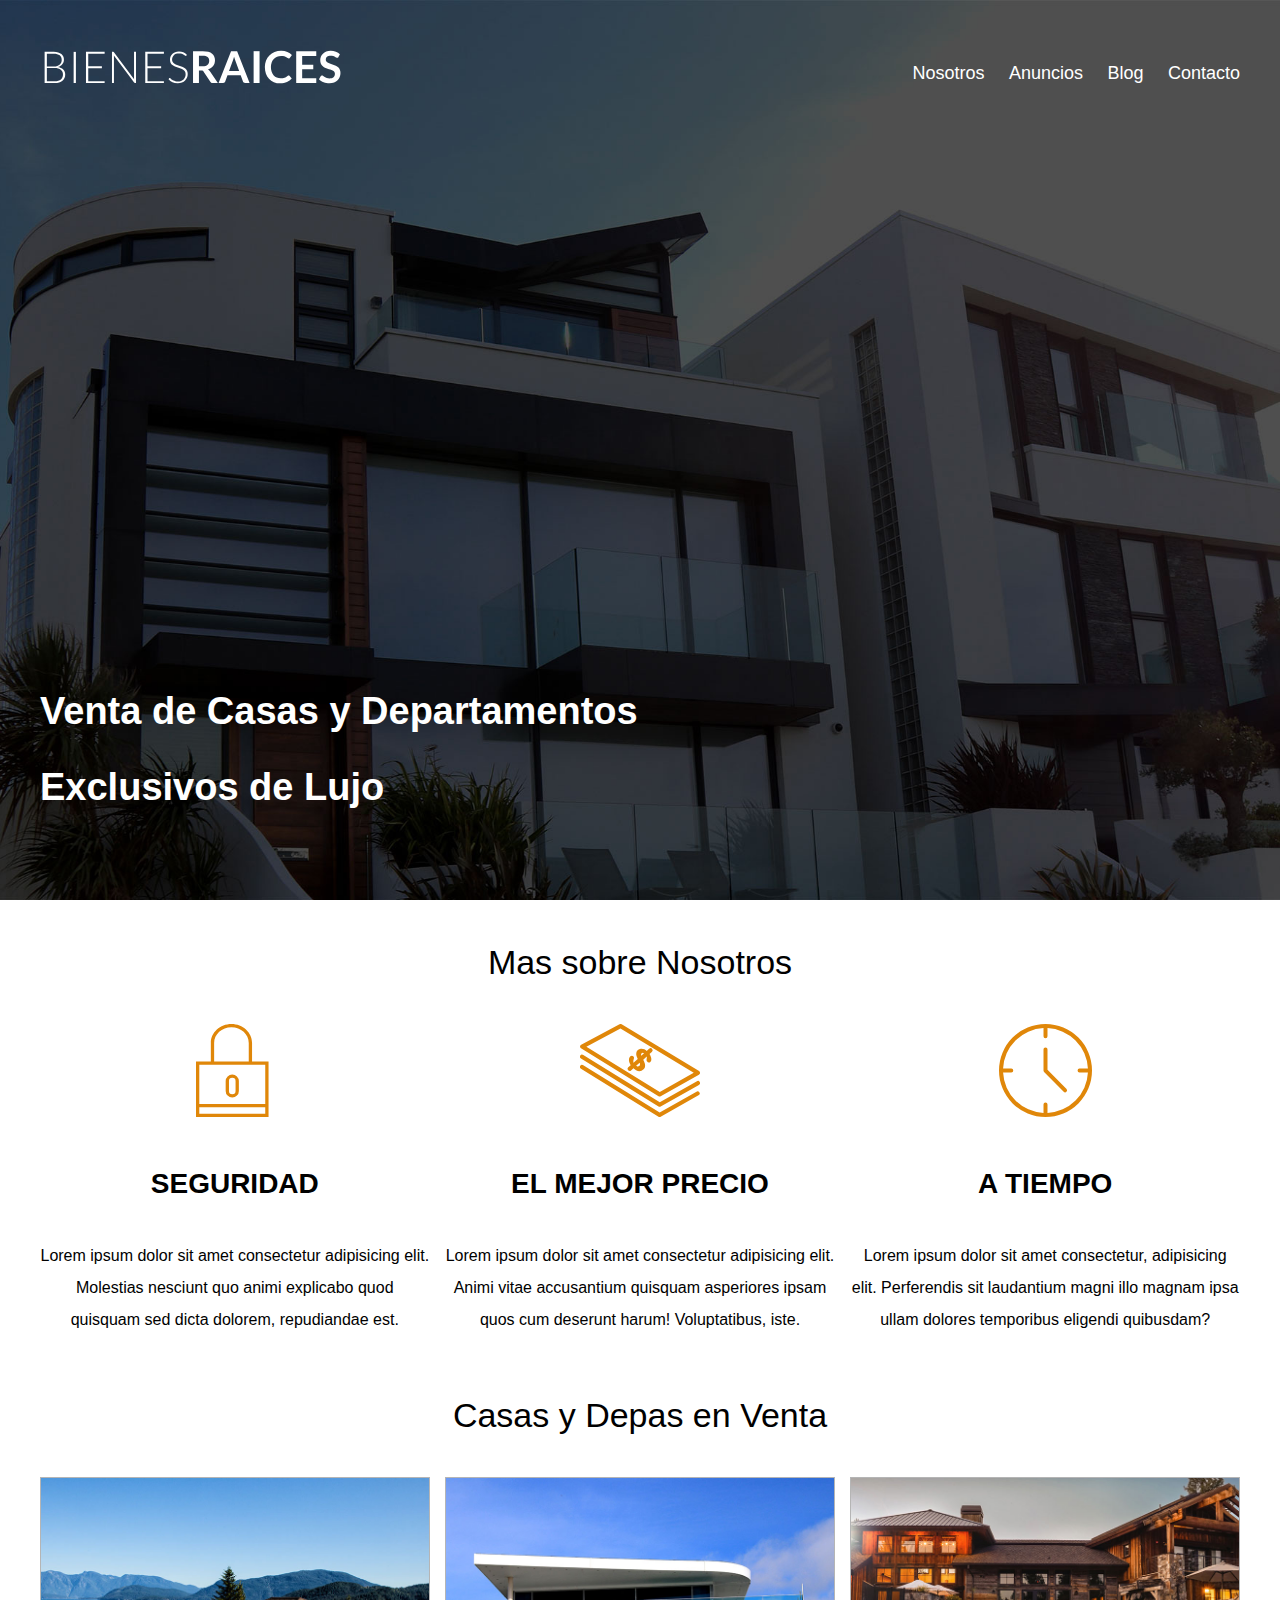
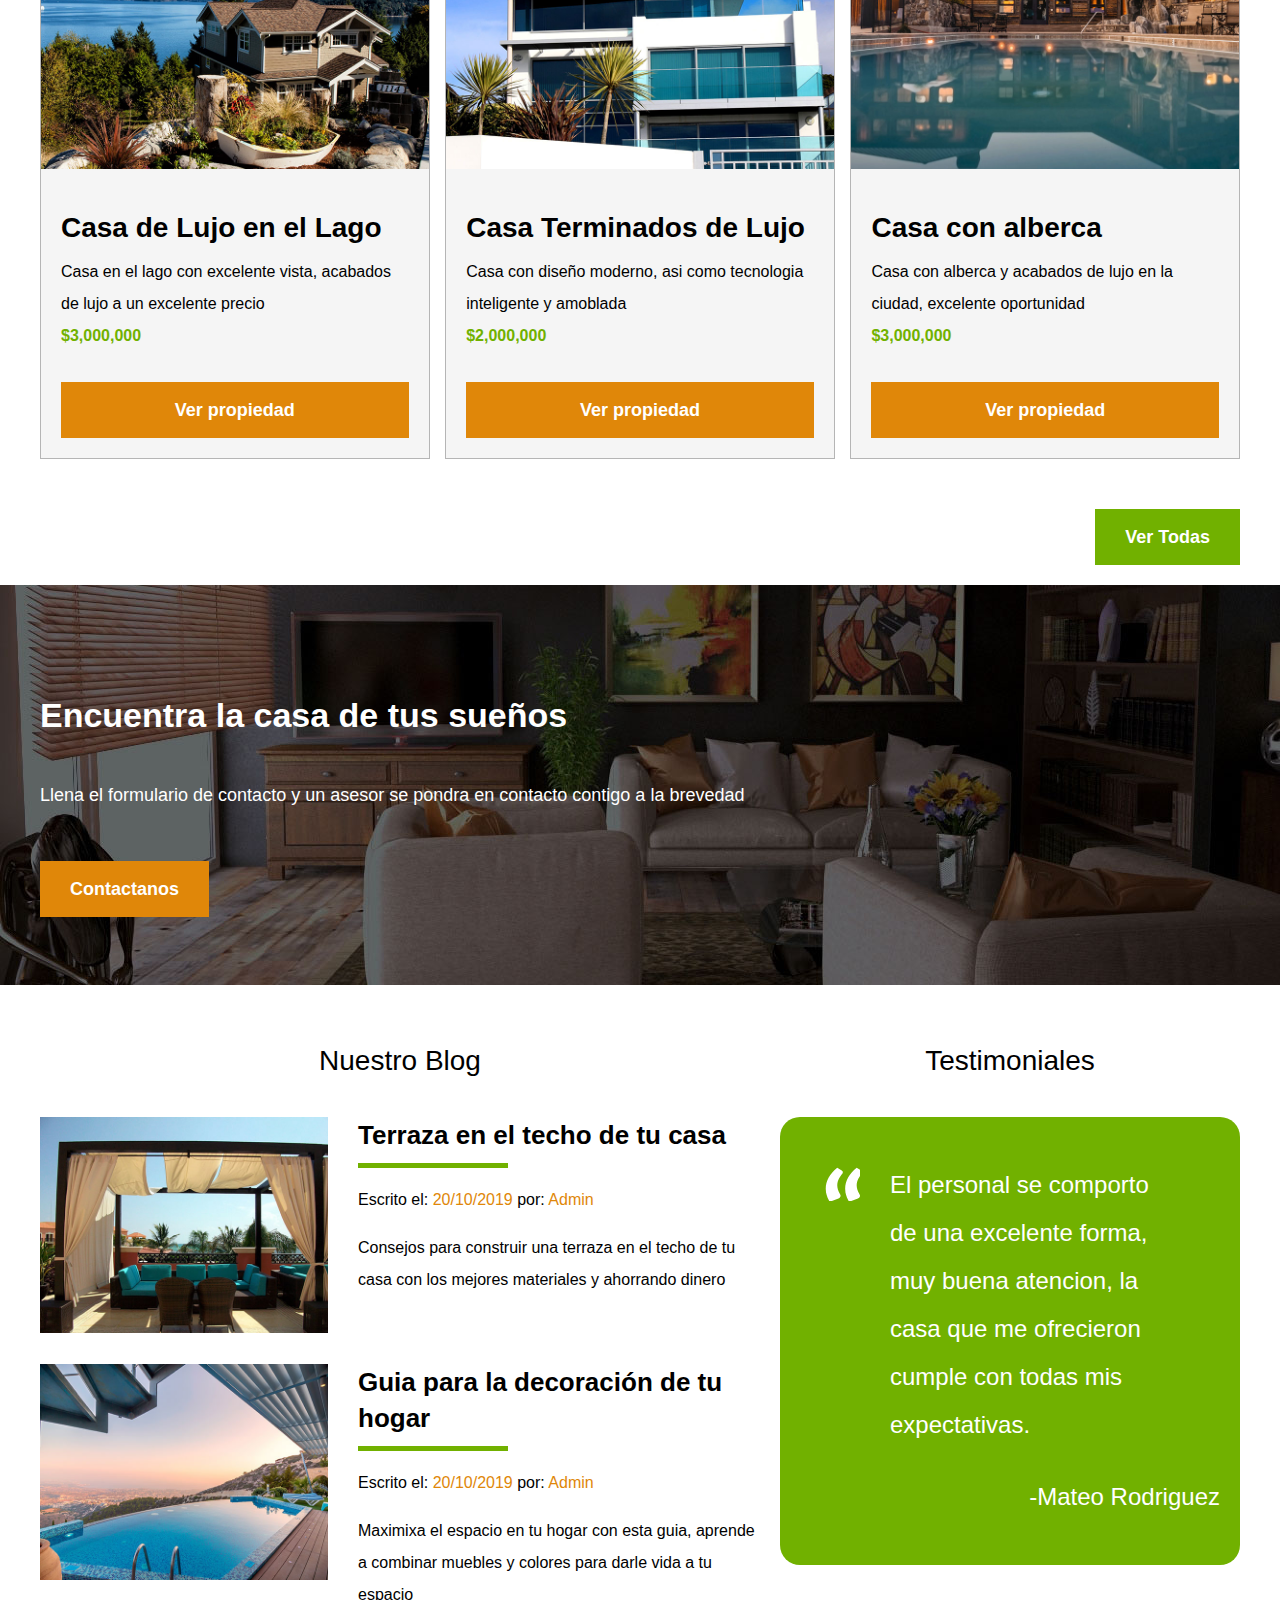
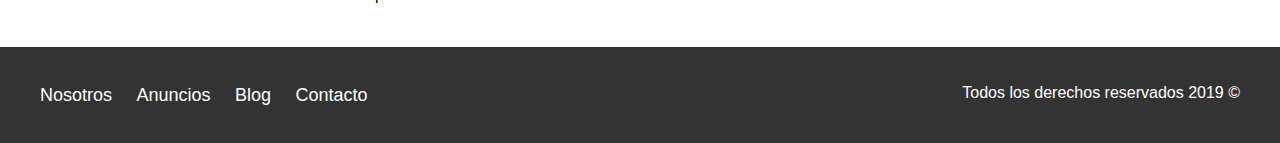
<file: index.html>
<!DOCTYPE html>
<html lang="es">

<head>
    <meta charset="UTF-8" />
    <meta http-equiv="X-UA-Compatible" content="IE=edge" />
    <meta name="viewport" content="width=device-width, initial-scale=1.0" />
    <title>Bienes Raices</title>
    <link rel="stylesheet" href="./css/normalize.css" />
    <link rel="stylesheet" href="./css/style.css" />
</head>

<body>
    <header class="site-header inicio">
        <div class="contenedor contenido-header">
            <div class="barra">
                <a href="/">
                    <img src="img/logo.svg" alt="Logotipo de Bienes Raices" />
                </a>

                <div class="mobile-menu">
                    <a href="#navegacion">
                        <img src="img/barras.svg" alt="Icono Menu">
                    </a>
                </div>

                <nav id="navegacion" class="navegacion">
                    <a target="_blank" href="nosotros.html">Nosotros</a>
                    <a href="anuncios.html">Anuncios</a>
                    <a href="blog.html">Blog</a>
                    <a href="contacto.html">Contacto</a>
                </nav>
            </div>
            <h1>Venta de Casas y Departamentos Exclusivos de Lujo</h1>
        </div>
        <!--contenedor-->
    </header>

    <section class="contenedor seccion">
        <h2 class="fw-300 centrar-texto">Mas sobre Nosotros</h2>
        <div class="iconos-nosotros">
            <div class="icono">
                <img src="img/icono1.svg" alt="Icono seguridad" />
                <h3>Seguridad</h3>
                <p>
                    Lorem ipsum dolor sit amet consectetur adipisicing elit. Molestias
                    nesciunt quo animi explicabo quod quisquam sed dicta dolorem,
                    repudiandae est.
                </p>
            </div>
            <div class="icono">
                <img src="img/icono2.svg" alt="Icono Precio" />
                <h3>El Mejor Precio</h3>
                <p>
                    Lorem ipsum dolor sit amet consectetur adipisicing elit. Animi vitae
                    accusantium quisquam asperiores ipsam quos cum deserunt harum!
                    Voluptatibus, iste.
                </p>
            </div>
            <div class="icono">
                <img src="img/icono3.svg" alt="Icono a tiempo" />
                <h3>A tiempo</h3>
                <p>
                    Lorem ipsum dolor sit amet consectetur, adipisicing elit.
                    Perferendis sit laudantium magni illo magnam ipsa ullam dolores
                    temporibus eligendi quibusdam?
                </p>
            </div>
        </div>
    </section>

    <main class="seccion contenedor">
        <h2 class="fw-300 centrar-texto">Casas y Depas en Venta</h2>

        <div class="contenedor-anuncios">
            <div class="anuncio">
                <img src="img/anuncio1.jpg" alt="Anuncio Casa en el Lago" />
                <div class="contenido-anuncio">
                    <h3>Casa de Lujo en el Lago</h3>
                    <p>
                        Casa en el lago con excelente vista, acabados de lujo a un
                        excelente precio
                    </p>
                    <p class="precio">$3,000,000</p>
                    <a href="anuncio.html" class="boton boton-amarillo d-block">Ver propiedad</a>
                </div>
            </div>
            <div class="anuncio">
                <img src="img/anuncio2.jpg" alt="Anuncio casa de lujo" />
                <div class="contenido-anuncio">
                    <h3>Casa Terminados de Lujo</h3>
                    <p>
                        Casa con diseño moderno, asi como tecnologia inteligente y
                        amoblada
                    </p>
                    <p class="precio">$2,000,000</p>
                    <a href="anuncio.html" class="boton boton-amarillo d-block">Ver propiedad</a>
                </div>
            </div>
            <div class="anuncio">
                <img src="img/anuncio3.jpg" alt="Casa Bella" />
                <div class="contenido-anuncio">
                    <h3>Casa con alberca</h3>
                    <p>
                        Casa con alberca y acabados de lujo en la ciudad, excelente
                        oportunidad
                    </p>
                    <p class="precio">$3,000,000</p>
                    <a href="anuncio.html" class="boton boton-amarillo d-block">Ver propiedad</a>
                </div>
            </div>
        </div>
        <div class="ver-todas">
            <a href="anuncios.html" class="boton boton-verde">Ver Todas</a>
        </div>
    </main>

    <section class="imagen-contacto">
        <div class="contenedor contenido-contacto">
            <h2>Encuentra la casa de tus sueños</h2>
            <p>
                Llena el formulario de contacto y un asesor se pondra en contacto
                contigo a la brevedad
            </p>
            <a href="contacto.html" class="boton boton-amarillo">Contactanos</a>
        </div>
    </section>

    <div class="seccion-inferior contenedor seccion">
        <section class="blog">
            <h3 class="centrar-texto fw-300">Nuestro Blog</h3>
            <article class="entrada-blog">
                <div class="imagen">
                    <img src="img/blog1.jpg" alt="Entrada de Blog" />
                </div>
                <div class="texto-entrada">
                    <a href="entrada.html">
                        <h4>Terraza en el techo de tu casa</h4>
                    </a>
                    <p>Escrito el: <span> 20/10/2019</span> por:<span> Admin</span></p>
                    <p>
                        Consejos para construir una terraza en el techo de tu casa con los
                        mejores materiales y ahorrando dinero
                    </p>
                </div>
            </article>
            <article class="entrada-blog">
                <div class="imagen">
                    <img src="img/blog2.jpg" alt="Entrada de blod 2" />
                </div>
                <div class="texto-entrada">
                    <a href="entrada.html">
                        <h4>Guia para la decoración de tu hogar</h4>
                    </a>
                    <p>Escrito el: <span>20/10/2019</span> por:<span> Admin</span></p>
                    <p>
                        Maximixa el espacio en tu hogar con esta guia, aprende a combinar
                        muebles y colores para darle vida a tu espacio
                    </p>
                </div>
            </article>
        </section>

        <section class="testimoniales">
            <h3 class="centrar-texto fw-300">Testimoniales</h3>
            <div class="testimonial">
                <blockquote>
                    El personal se comporto de una excelente forma, muy buena atencion,
                    la casa que me ofrecieron cumple con todas mis expectativas.
                </blockquote>
                <p>-Mateo Rodriguez</p>
            </div>
        </section>
    </div>

    <footer class="site-footer seccion">
        <div class="contenedor contenedor-footer">
            <nav class="navegacion">
                <a target="_blank" href="nosotros.html">Nosotros</a>
                <a href="anuncios.html">Anuncios</a>
                <a href="blog.html">Blog</a>
                <a href="contacto.html">Contacto</a>
            </nav>
            <p class="copyright">Todos los derechos reservados 2019 &copy;</p>
        </div>
    </footer>
</body>

</html>
</file>
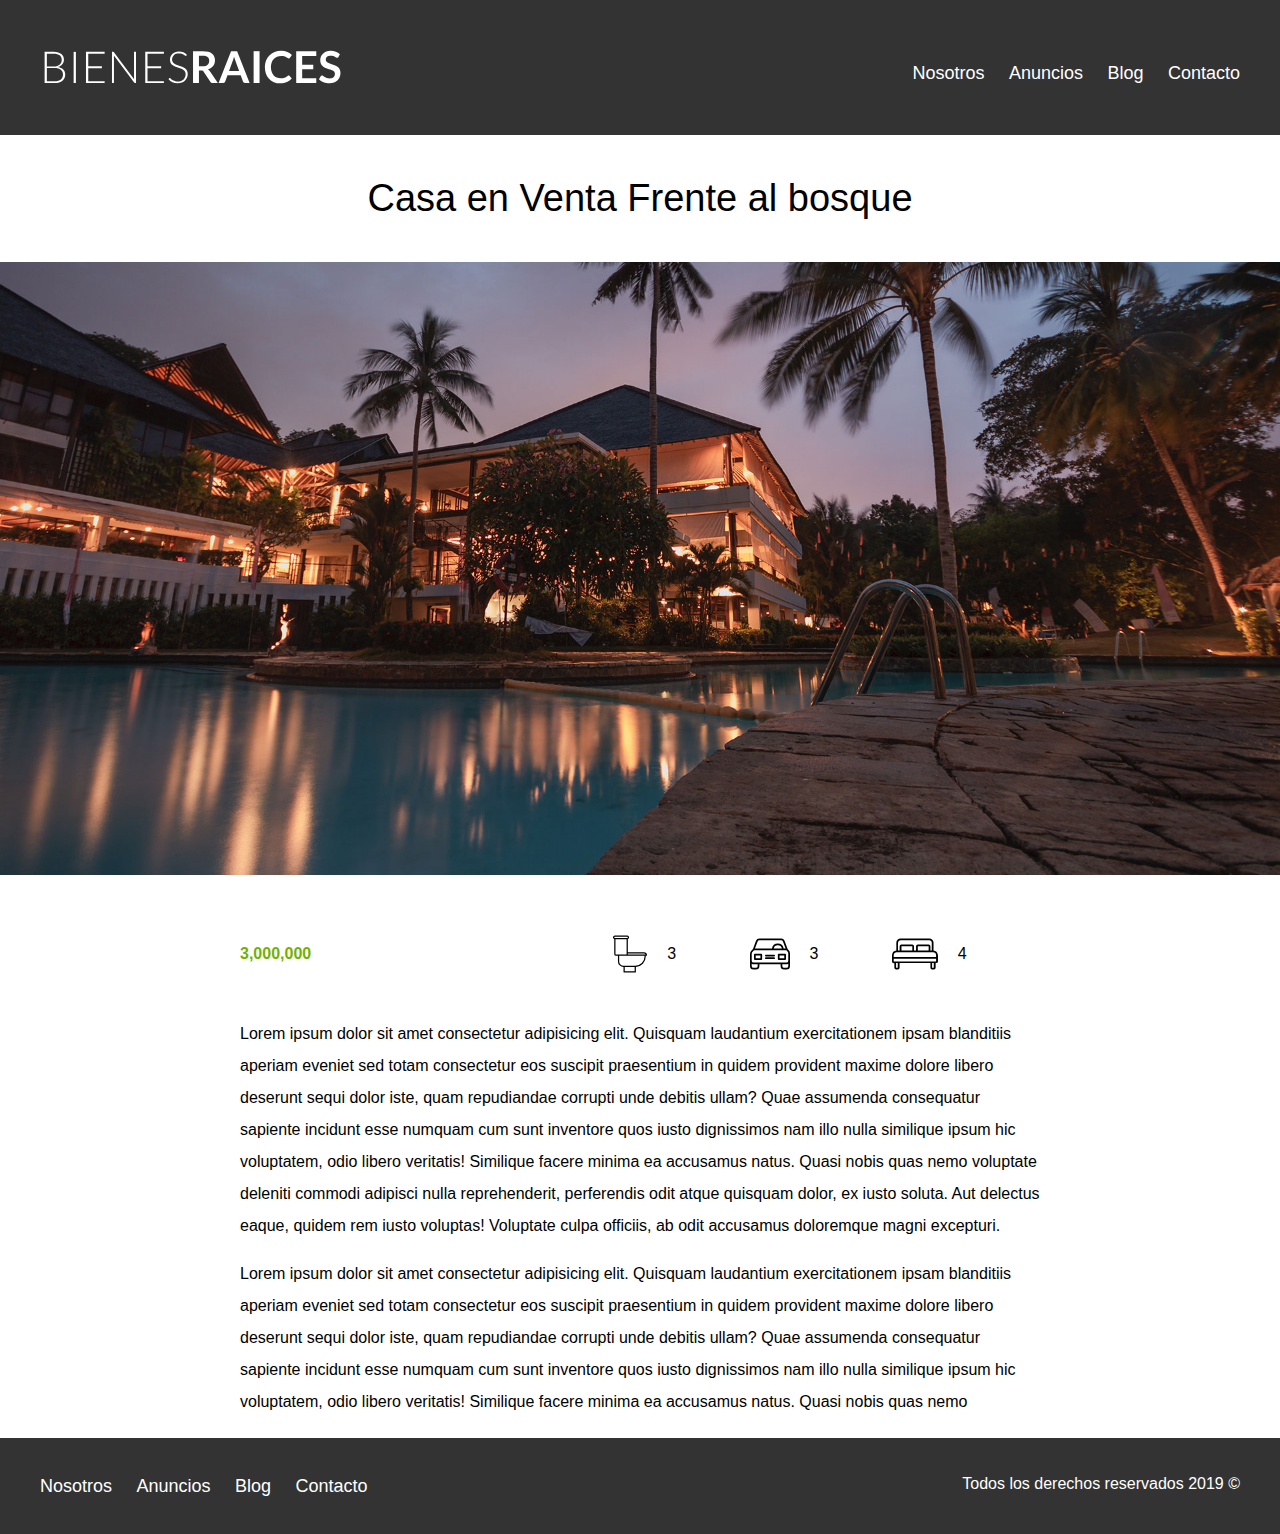
<file: anuncio.html>
<!DOCTYPE html>
<html lang="es">

<head>
    <meta charset="UTF-8" />
    <meta http-equiv="X-UA-Compatible" content="IE=edge" />
    <meta name="viewport" content="width=device-width, initial-scale=1.0" />
    <title>Bienes Raices</title>
    <link rel="stylesheet" href="./css/normalize.css">
    <link rel="stylesheet" href="./css/style.css">
</head>

<body>
    <header class="site-header">
        <div class="contenedor contenido-header">
            <div class="barra">
                <a href="/">
                    <img src="img/logo.svg" alt="Logotipo de Bienes Raices">
                </a>
                <nav class="navegacion">
                    <a target="_blank" href="nosotros.html">Nosotros</a>
                    <a href="anuncios.html">Anuncios</a>
                    <a href="blog.html">Blog</a>
                    <a href="contacto.html">Contacto</a>
                </nav>
            </div>
        </div> <!--contenedor-->
    </header>

    <h1 class="fw-300 centrar-texto">Casa en Venta Frente al bosque</h1>
    <img src="img/destacada.jpg" alt="Imagen Anuncio">
    <main class="contenedor seccion contenido-centrado">
        <div class="resumen-propiedad">
            <p class="precio">3,000,000</p>
            <ul class="iconos-caracteristicas">
                <li>
                    <img src="img/icono_wc.svg" alt="icono wc">
                    <p>3</p>
                </li>
                <li>
                    <img src="img/icono_estacionamiento.svg" alt="iconos autos">
                    <p>3</p>
                </li>
                <li>
                    <img src="img/icono_dormitorio.svg" alt="icono habitaciones">
                    <p>4</p>
                </li>
            </ul>
        </div><!--.resumen de propiedad-->
        <p>Lorem ipsum dolor sit amet consectetur adipisicing elit. Quisquam laudantium exercitationem ipsam blanditiis
            aperiam eveniet sed totam consectetur eos suscipit praesentium in quidem provident maxime dolore libero
            deserunt sequi dolor iste, quam repudiandae corrupti unde debitis ullam? Quae assumenda consequatur sapiente
            incidunt esse numquam cum sunt inventore quos iusto dignissimos nam illo nulla similique ipsum hic
            voluptatem, odio libero veritatis! Similique facere minima ea accusamus natus. Quasi nobis quas nemo
            voluptate deleniti commodi adipisci nulla reprehenderit, perferendis odit atque quisquam dolor, ex iusto
            soluta. Aut delectus eaque, quidem rem iusto voluptas! Voluptate culpa officiis, ab odit accusamus
            doloremque magni excepturi.</p>
        <p>Lorem ipsum dolor sit amet consectetur adipisicing elit. Quisquam laudantium exercitationem ipsam blanditiis
            aperiam eveniet sed totam consectetur eos suscipit praesentium in quidem provident maxime dolore libero
            deserunt sequi dolor iste, quam repudiandae corrupti unde debitis ullam? Quae assumenda consequatur sapiente
            incidunt esse numquam cum sunt inventore quos iusto dignissimos nam illo nulla similique ipsum hic
            voluptatem, odio libero veritatis! Similique facere minima ea accusamus natus. Quasi nobis quas nemo</p>
    </main>


    <footer class="site-footer seccion">
        <div class="contenedor contenedor-footer">
            <nav class="navegacion">
                <a target="_blank" href="nosotros.html">Nosotros</a>
                <a href="anuncios.html">Anuncios</a>
                <a href="blog.html">Blog</a>
                <a href="contacto.html">Contacto</a>
            </nav>
            <p class="copyright">Todos los derechos reservados 2019 &copy;</p>
        </div>
    </footer>
</body>

</html>
</file>
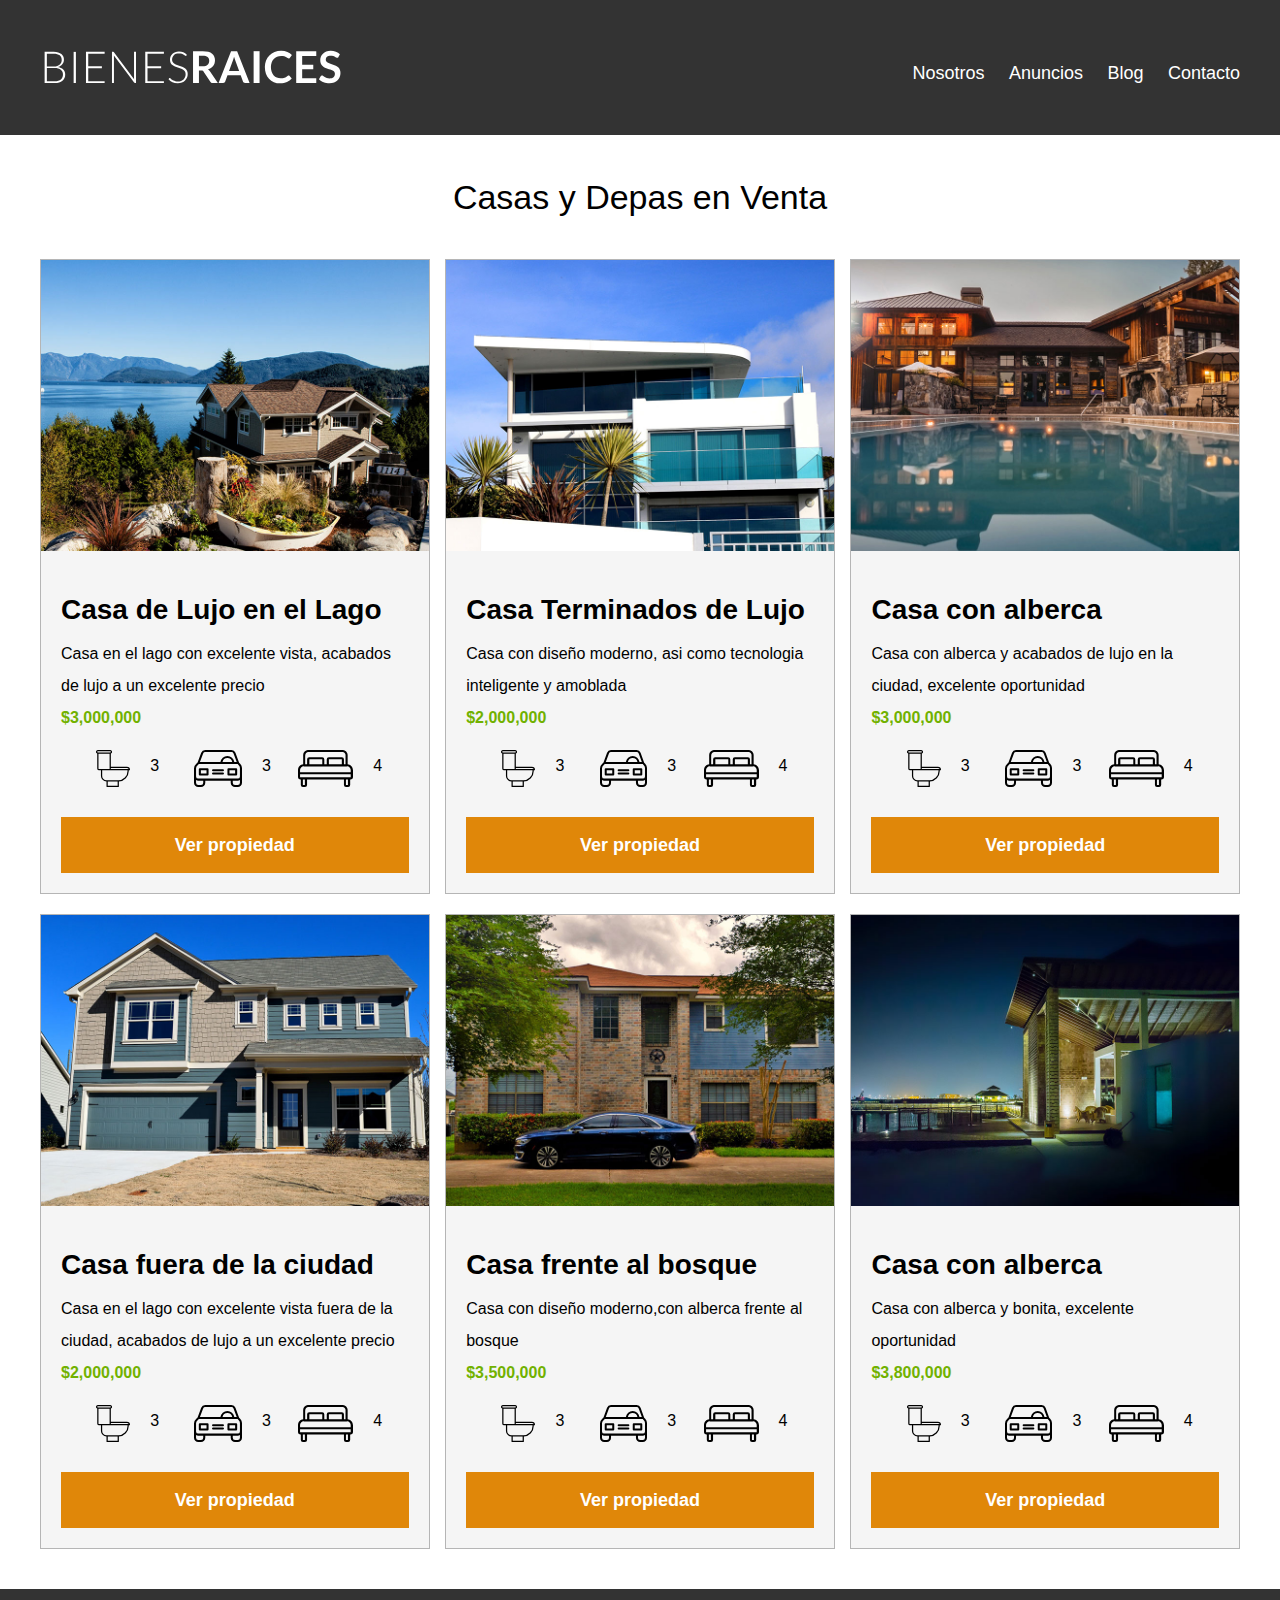
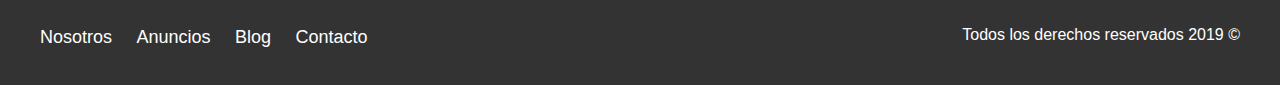
<file: anuncios.html>
<!DOCTYPE html>
<html lang="es">

<head>
    <meta charset="UTF-8" />
    <meta http-equiv="X-UA-Compatible" content="IE=edge" />
    <meta name="viewport" content="width=device-width, initial-scale=1.0" />
    <title>Bienes Raices</title>
    <link rel="stylesheet" href="./css/normalize.css">
    <link rel="stylesheet" href="./css/style.css">
</head>

<body>
    <header class="site-header">
        <div class="contenedor contenido-header">
            <div class="barra">
                <a href="/">
                    <img src="img/logo.svg" alt="Logotipo de Bienes Raices">
                </a>
                <nav class="navegacion">
                    <a target="_blank" href="nosotros.html">Nosotros</a>
                    <a href="anuncios.html">Anuncios</a>
                    <a href="blog.html">Blog</a>
                    <a href="contacto.html">Contacto</a>
                </nav>
            </div>
        </div> <!--contenedor-->
    </header>

    <main class="seccion contenedor">
        <h2 class="fw-300 centrar-texto">Casas y Depas en Venta</h2>

        <div class="contenedor-anuncios">
            <div class="anuncio">
                <img src="img/anuncio1.jpg" alt="Anuncio Casa en el Lago" />
                <div class="contenido-anuncio">
                    <h3>Casa de Lujo en el Lago</h3>
                    <p>
                        Casa en el lago con excelente vista, acabados de lujo a un
                        excelente precio
                    </p>
                    <p class="precio">$3,000,000</p>
                    <ul class="iconos-caracteristicas">
                        <li>
                            <img src="img/icono_wc.svg" alt="icono wc">
                            <p>3</p>
                        </li>
                        <li>
                            <img src="img/icono_estacionamiento.svg" alt="iconos autos">
                            <p>3</p>
                        </li>
                        <li>
                            <img src="img/icono_dormitorio.svg" alt="icono habitaciones">
                            <p>4</p>
                        </li>
                    </ul>
                    <a href="anuncio.html" class="boton boton-amarillo d-block">Ver propiedad</a>
                </div>
            </div>
            <div class="anuncio">
                <img src="img/anuncio2.jpg" alt="Anuncio casa de lujo" />
                <div class="contenido-anuncio">
                    <h3>Casa Terminados de Lujo</h3>
                    <p>
                        Casa con diseño moderno, asi como tecnologia inteligente y
                        amoblada
                    </p>
                    <p class="precio">$2,000,000</p>
                    <ul class="iconos-caracteristicas">
                        <li>
                            <img src="img/icono_wc.svg" alt="icono wc">
                            <p>3</p>
                        </li>
                        <li>
                            <img src="img/icono_estacionamiento.svg" alt="iconos autos">
                            <p>3</p>
                        </li>
                        <li>
                            <img src="img/icono_dormitorio.svg" alt="icono habitaciones">
                            <p>4</p>
                        </li>
                    </ul>
                    <a href="anuncio.html" class="boton boton-amarillo d-block">Ver propiedad</a>
                </div>
            </div>
            <div class="anuncio">
                <img src="img/anuncio3.jpg" alt="Casa Bella" />
                <div class="contenido-anuncio">
                    <h3>Casa con alberca</h3>
                    <p>
                        Casa con alberca y acabados de lujo en la ciudad, excelente
                        oportunidad
                    </p>
                    <p class="precio">$3,000,000</p>
                    <ul class="iconos-caracteristicas">
                        <li>
                            <img src="img/icono_wc.svg" alt="icono wc">
                            <p>3</p>
                        </li>
                        <li>
                            <img src="img/icono_estacionamiento.svg" alt="iconos autos">
                            <p>3</p>
                        </li>
                        <li>
                            <img src="img/icono_dormitorio.svg" alt="icono habitaciones">
                            <p>4</p>
                        </li>
                    </ul>
                    <a href="anuncio.html" class="boton boton-amarillo d-block">Ver propiedad</a>
                </div> <!--contenido anuncio-->
            </div> <!--anuncio-->


            <div class="anuncio">
                <img src="img/anuncio4.jpg" alt="Anuncio Casa de lujo" />
                <div class="contenido-anuncio">
                    <h3>Casa fuera de la ciudad</h3>
                    <p>
                        Casa en el lago con excelente vista fuera de la ciudad, acabados de lujo a un
                        excelente precio
                    </p>
                    <p class="precio">$2,000,000</p>
                    <ul class="iconos-caracteristicas">
                        <li>
                            <img src="img/icono_wc.svg" alt="icono wc">
                            <p>3</p>
                        </li>
                        <li>
                            <img src="img/icono_estacionamiento.svg" alt="iconos autos">
                            <p>3</p>
                        </li>
                        <li>
                            <img src="img/icono_dormitorio.svg" alt="icono habitaciones">
                            <p>4</p>
                        </li>
                    </ul>
                    <a href="anuncio.html" class="boton boton-amarillo d-block">Ver propiedad</a>
                </div>
            </div>
            <div class="anuncio">
                <img src="img/anuncio5.jpg" alt="Anuncio casa de lujo" />
                <div class="contenido-anuncio">
                    <h3>Casa frente al bosque</h3>
                    <p>
                        Casa con diseño moderno,con alberca frente al bosque
                    </p>
                    <p class="precio">$3,500,000</p>
                    <ul class="iconos-caracteristicas">
                        <li>
                            <img src="img/icono_wc.svg" alt="icono wc">
                            <p>3</p>
                        </li>
                        <li>
                            <img src="img/icono_estacionamiento.svg" alt="iconos autos">
                            <p>3</p>
                        </li>
                        <li>
                            <img src="img/icono_dormitorio.svg" alt="icono habitaciones">
                            <p>4</p>
                        </li>
                    </ul>
                    <a href="anuncio.html" class="boton boton-amarillo d-block">Ver propiedad</a>
                </div>
            </div>
            <div class="anuncio">
                <img src="img/anuncio6.jpg" alt="Casa Bella" />
                <div class="contenido-anuncio">
                    <h3>Casa con alberca</h3>
                    <p>
                        Casa con alberca y bonita, excelente
                        oportunidad
                    </p>
                    <p class="precio">$3,800,000</p>
                    <ul class="iconos-caracteristicas">
                        <li>
                            <img src="img/icono_wc.svg" alt="icono wc">
                            <p>3</p>
                        </li>
                        <li>
                            <img src="img/icono_estacionamiento.svg" alt="iconos autos">
                            <p>3</p>
                        </li>
                        <li>
                            <img src="img/icono_dormitorio.svg" alt="icono habitaciones">
                            <p>4</p>
                        </li>
                    </ul>
                    <a href="anuncio.html" class="boton boton-amarillo d-block">Ver propiedad</a>
                </div> <!--contenido anuncio-->
            </div> <!--anuncio-->

        </div>
    </main>


    <footer class="site-footer seccion">
        <div class="contenedor contenedor-footer">
            <nav class="navegacion">
                <a target="_blank" href="nosotros.html">Nosotros</a>
                <a href="anuncios.html">Anuncios</a>
                <a href="blog.html">Blog</a>
                <a href="contacto.html">Contacto</a>
            </nav>
            <p class="copyright">Todos los derechos reservados 2019 &copy;</p>
        </div>
    </footer>
</body>

</html>
</file>
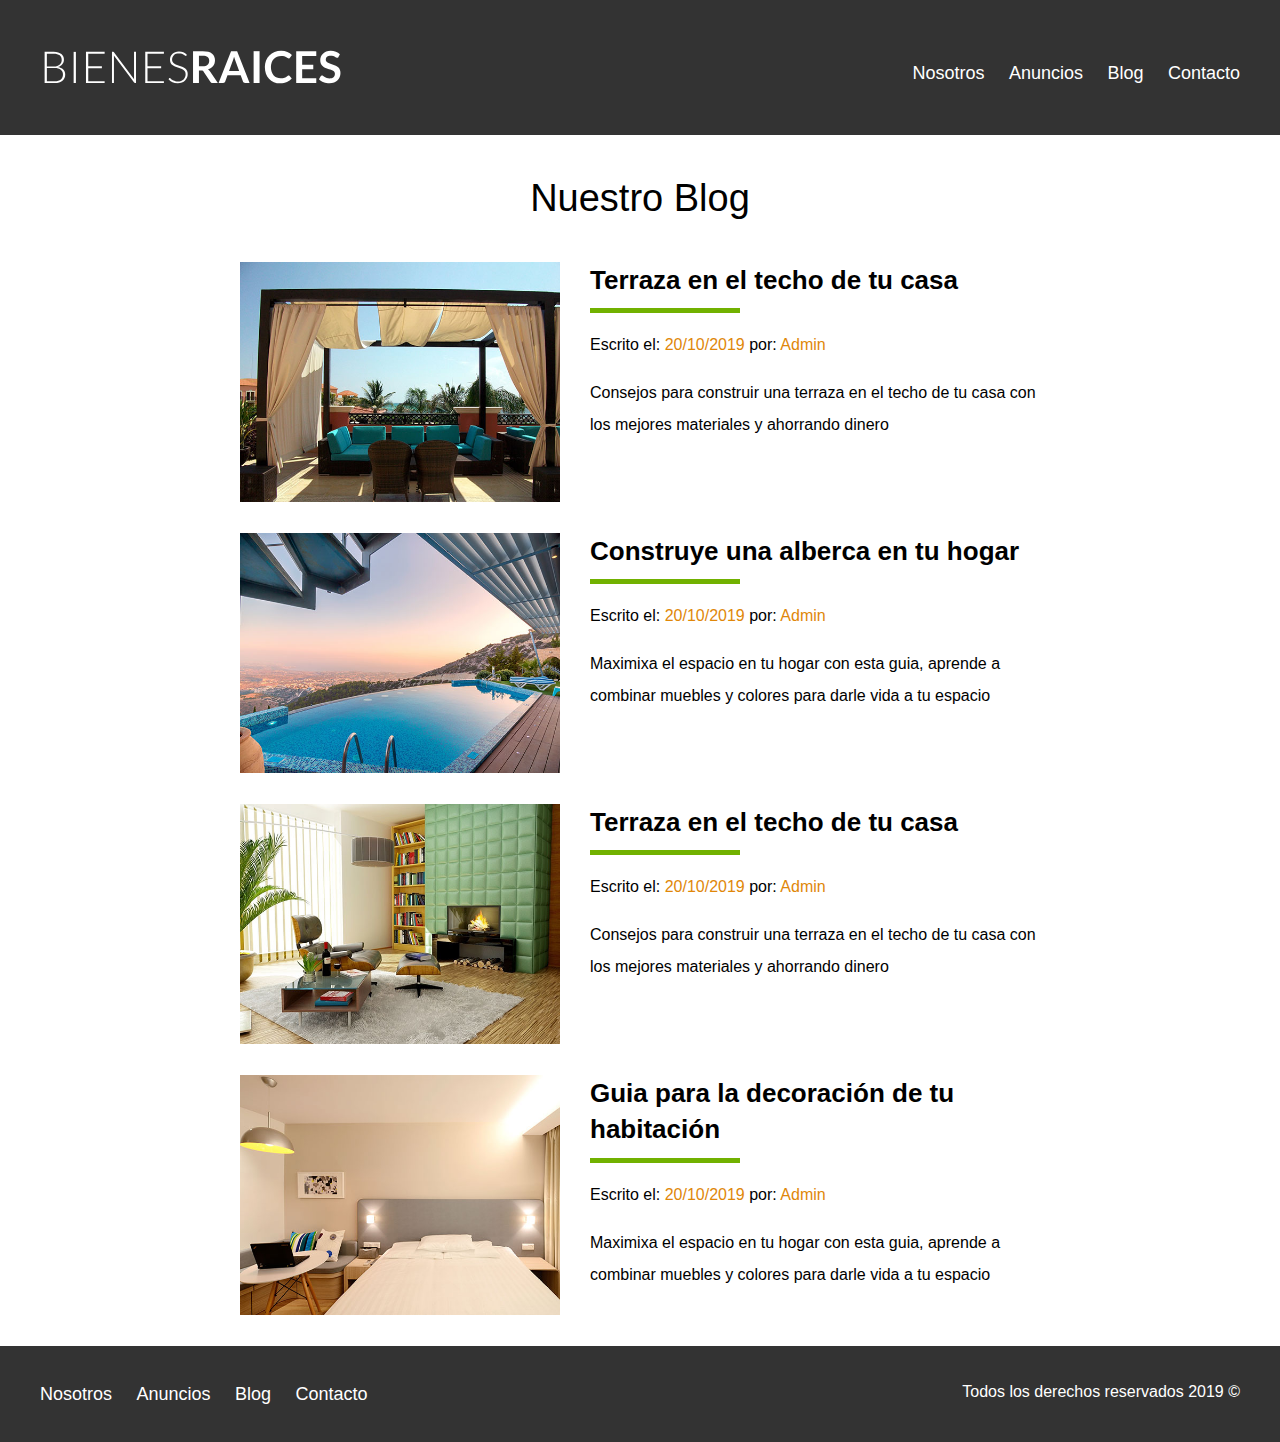
<file: blog.html>
<!DOCTYPE html>
<html lang="es">

<head>
    <meta charset="UTF-8" />
    <meta http-equiv="X-UA-Compatible" content="IE=edge" />
    <meta name="viewport" content="width=device-width, initial-scale=1.0" />
    <title>Bienes Raices</title>
    <link rel="stylesheet" href="./css/normalize.css">
    <link rel="stylesheet" href="./css/style.css">
</head>

<body>
    <header class="site-header">
        <div class="contenedor contenido-header">
            <div class="barra">
                <a href="/">
                    <img src="img/logo.svg" alt="Logotipo de Bienes Raices">
                </a>
                <nav class="navegacion">
                    <a target="_blank" href="nosotros.html">Nosotros</a>
                    <a href="anuncios.html">Anuncios</a>
                    <a href="blog.html">Blog</a>
                    <a href="contacto.html">Contacto</a>
                </nav>
            </div>
        </div> <!--contenedor-->
    </header>

    <main class="contenedor seccion contenido-centrado">
        <h1 class="fw-300 centrar-texto">Nuestro Blog</h1>
        <article class="entrada-blog">
            <div class="imagen">
                <img src="img/blog1.jpg" alt="Entrada de Blog" />
            </div>
            <div class="texto-entrada">
                <a href="entrada.html">
                    <h4>Terraza en el techo de tu casa</h4>
                </a>
                <p>Escrito el: <span> 20/10/2019</span> por:<span> Admin</span></p>
                <p>
                    Consejos para construir una terraza en el techo de tu casa con los
                    mejores materiales y ahorrando dinero
                </p>
            </div>
        </article>
        <article class="entrada-blog">
            <div class="imagen">
                <img src="img/blog2.jpg" alt="Entrada de blod 2" />
            </div>
            <div class="texto-entrada">
                <a href="entrada.html">
                    <h4>Construye una alberca en tu hogar</h4>
                </a>
                <p>Escrito el: <span>20/10/2019</span> por:<span> Admin</span></p>
                <p>
                    Maximixa el espacio en tu hogar con esta guia, aprende a combinar
                    muebles y colores para darle vida a tu espacio
                </p>
            </div>
        </article>
        <article class="entrada-blog">
            <div class="imagen">
                <img src="img/blog3.jpg" alt="Entrada de Blog" />
            </div>
            <div class="texto-entrada">
                <a href="entrada.html">
                    <h4>Terraza en el techo de tu casa</h4>
                </a>
                <p>Escrito el: <span> 20/10/2019</span> por:<span> Admin</span></p>
                <p>
                    Consejos para construir una terraza en el techo de tu casa con los
                    mejores materiales y ahorrando dinero
                </p>
            </div>
        </article>
        <article class="entrada-blog">
            <div class="imagen">
                <img src="img/blog4.jpg" alt="Entrada de blod 2" />
            </div>
            <div class="texto-entrada">
                <a href="entrada.html">
                    <h4>Guia para la decoración de tu habitación</h4>
                </a>
                <p>Escrito el: <span>20/10/2019</span> por:<span> Admin</span></p>
                <p>
                    Maximixa el espacio en tu hogar con esta guia, aprende a combinar
                    muebles y colores para darle vida a tu espacio
                </p>
            </div>
        </article>
    </main>


    <footer class="site-footer seccion">
        <div class="contenedor contenedor-footer">
            <nav class="navegacion">
                <a target="_blank" href="nosotros.html">Nosotros</a>
                <a href="anuncios.html">Anuncios</a>
                <a href="blog.html">Blog</a>
                <a href="contacto.html">Contacto</a>
            </nav>
            <p class="copyright">Todos los derechos reservados 2019 &copy;</p>
        </div>
    </footer>
</body>

</html>
</file>
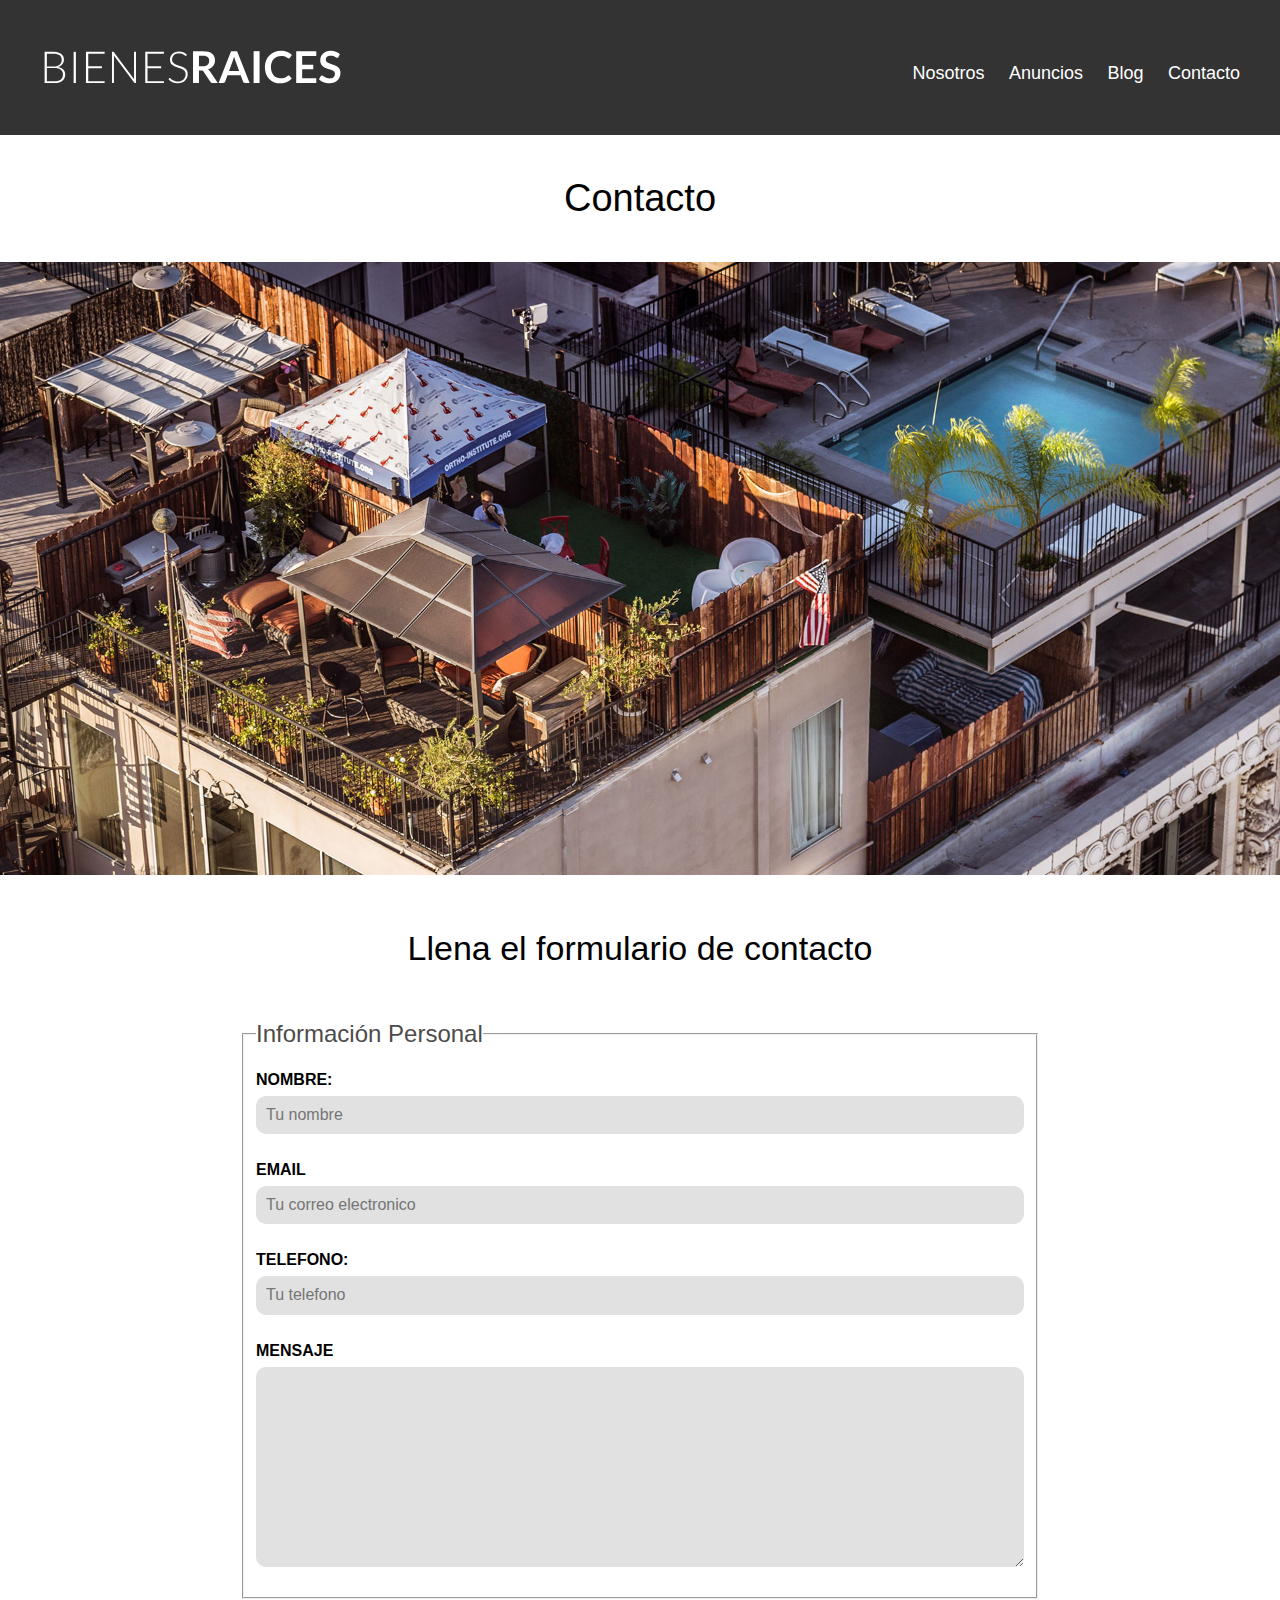
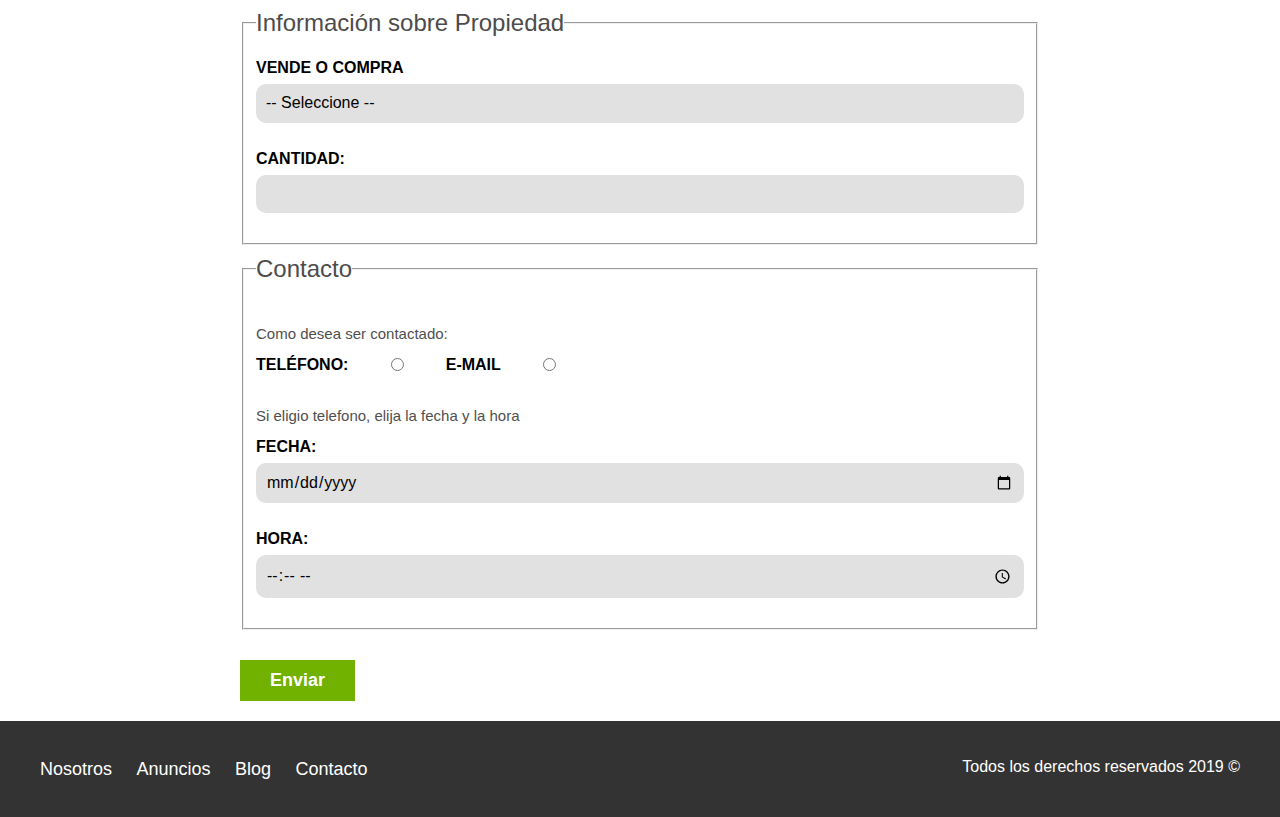
<file: contacto.html>
<!DOCTYPE html>
<html lang="es">

<head>
    <meta charset="UTF-8" />
    <meta http-equiv="X-UA-Compatible" content="IE=edge" />
    <meta name="viewport" content="width=device-width, initial-scale=1.0" />
    <title>Bienes Raices</title>
    <link rel="stylesheet" href="./css/normalize.css">
    <link rel="stylesheet" href="./css/style.css">
</head>

<body>
    <header class="site-header">
        <div class="contenedor contenido-header">
            <div class="barra">
                <a href="/">
                    <img src="img/logo.svg" alt="Logotipo de Bienes Raices">
                </a>
                <nav class="navegacion">
                    <a target="_blank" href="nosotros.html">Nosotros</a>
                    <a href="anuncios.html">Anuncios</a>
                    <a href="blog.html">Blog</a>
                    <a href="contacto.html">Contacto</a>
                </nav>
            </div>
        </div> <!--contenedor-->
    </header>

    <h1 class="fw-300 centrar-texto">Contacto</h1>
    <img src="img/destacada3.jpg" alt="Imagen principal">
    <main class="contenedor seccion contenido-centrado">
        <h2 class="fw-300 centrar-texto">Llena el formulario de contacto</h2>
        <form class="contacto" action="">

            <fieldset>
            <legend>Información Personal</legend>
            <label for="nombre">Nombre:</label>
            <input type="text" id="nombre" placeholder="Tu nombre" >
            <label for="email">Email</label>
            <input type="email" id="email" placeholder="Tu correo electronico" required>

            <label for="telefono">Telefono:</label>
            <input type="tel" id="telefono" placeholder="Tu telefono" required>

            <label for="mensaje">Mensaje</label>
            <textarea  id="mensaje"></textarea>
            </fieldset>
            

            <fieldset>
                <legend>Información sobre Propiedad</legend>
                <label for="opciones">Vende o compra</label>
                <select id="opciones">
                    <option value="" disabled selected>-- Seleccione --</option>
                    <option value="compra">Compra</option>
                    <option value="vende">Vende</option>
                </select>
                <label for="cantidad">Cantidad:</label>
                <input type="number" min="0" max="10">
            </fieldset>

            <fieldset>
                <legend>Contacto</legend>
                <p>Como desea ser contactado:</p>
                <div class="forma-contacto">
                    <label for="telefono">Teléfono:</label>
                    <input type="radio" name="contacto" value="telefono" id="telefono">

                    <label for="correo">E-mail</label>
                    <input type="radio" name="contacto" value="correo" id="correo">
                </div>

                <p>Si eligio telefono, elija la fecha y la hora</p>
                <label for="fecha">Fecha:</label>
                <input type="date" id="fecha">

                <label for="hora">Hora:</label>
                <input type="time" id="hora" min="9:00" max="18:00">

            </fieldset>
            <input type="submit" value="Enviar" class="boton boton-verde">
            
        </form>
    </main>




    <footer class="site-footer seccion">
        <div class="contenedor contenedor-footer">
            <nav class="navegacion">
                <a target="_blank" href="nosotros.html">Nosotros</a>
                <a href="anuncios.html">Anuncios</a>
                <a href="blog.html">Blog</a>
                <a href="contacto.html">Contacto</a>
            </nav>
            <p class="copyright">Todos los derechos reservados 2019 &copy;</p>
        </div>
    </footer>
</body>

</html>
</file>
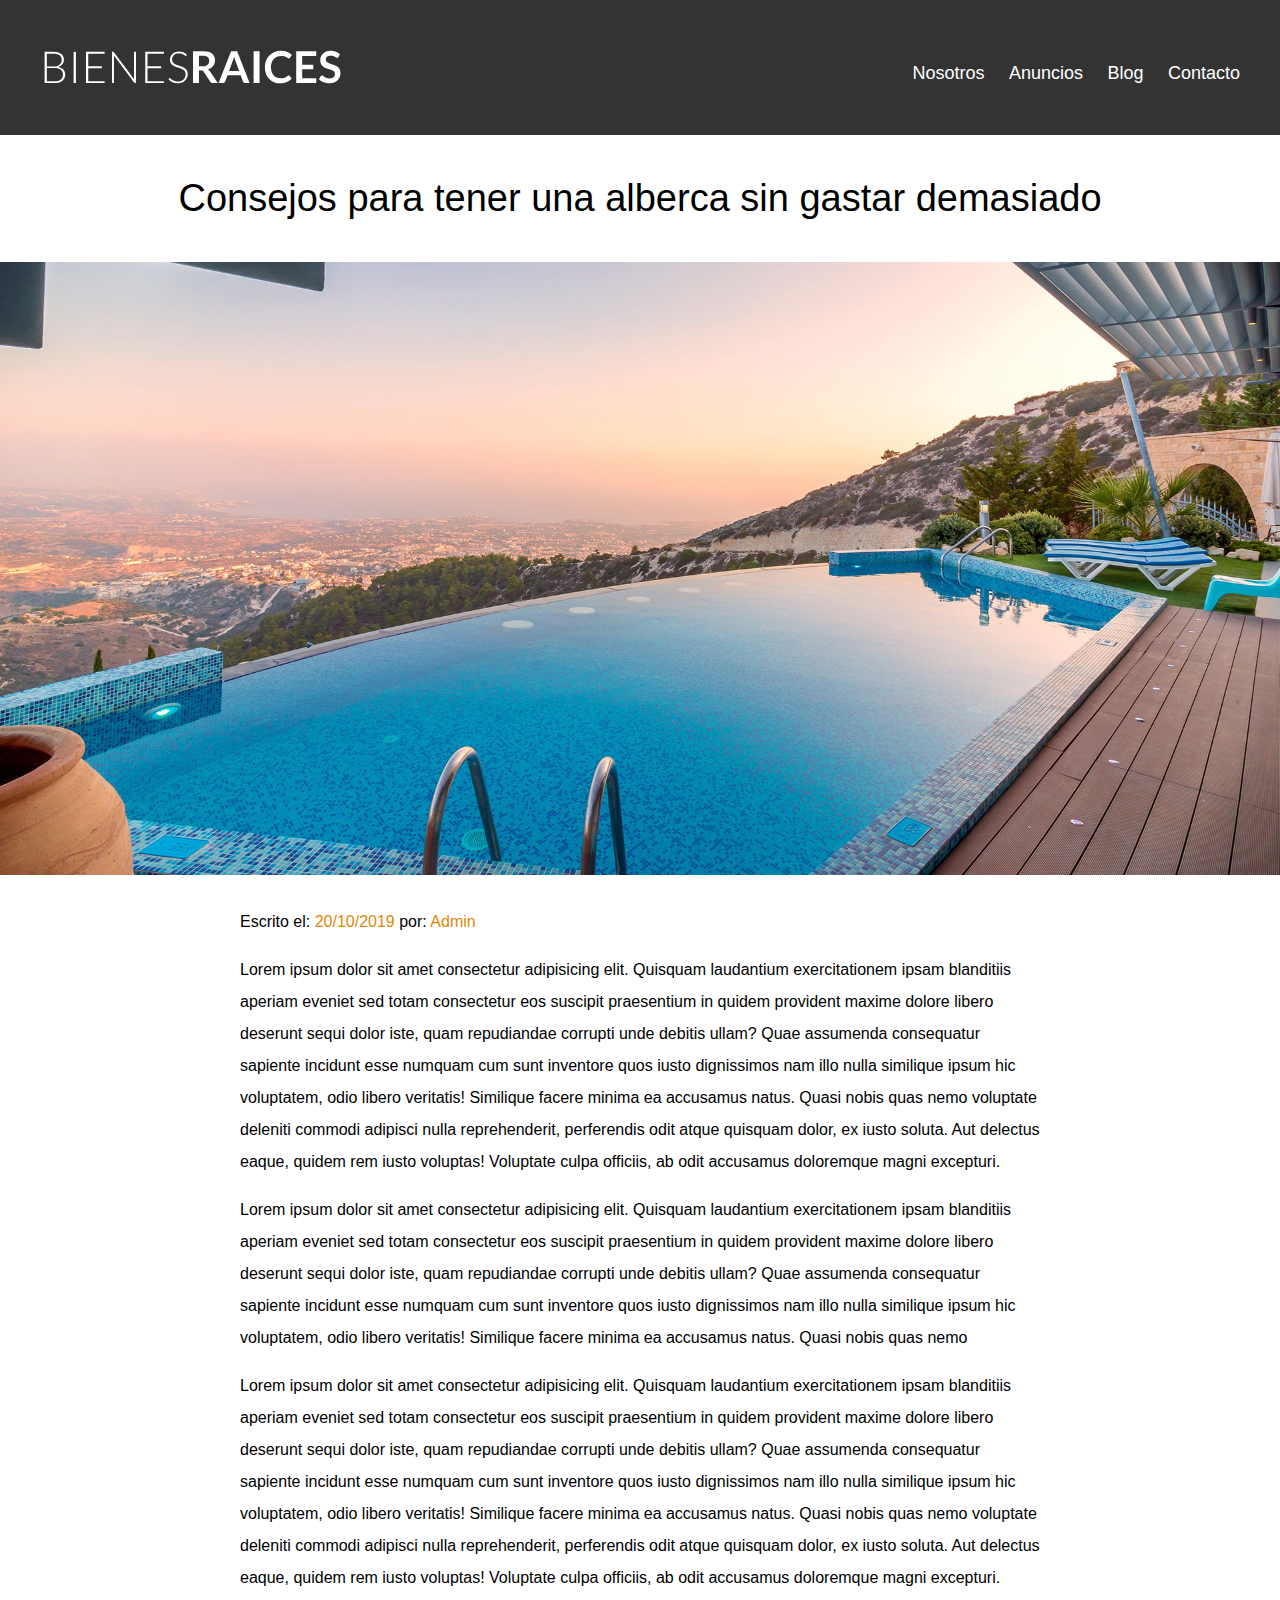
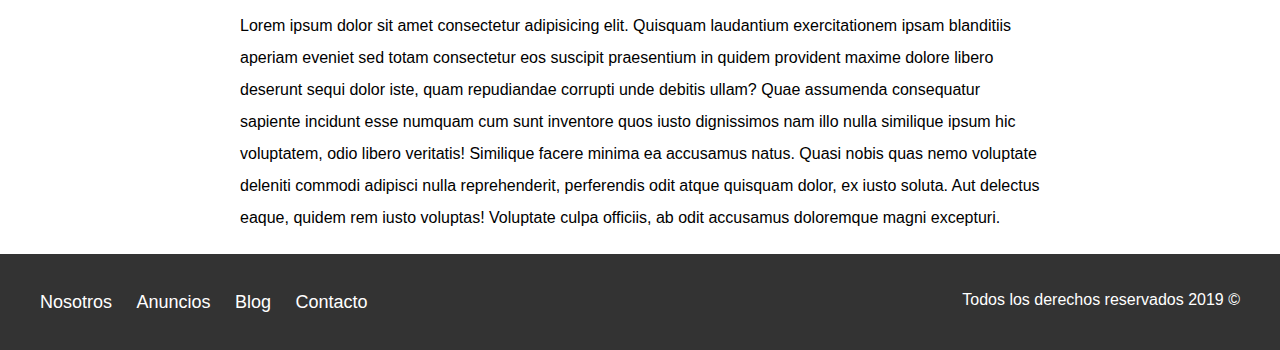
<file: entrada.html>
<!DOCTYPE html>
<html lang="es">

<head>
    <meta charset="UTF-8" />
    <meta http-equiv="X-UA-Compatible" content="IE=edge" />
    <meta name="viewport" content="width=device-width, initial-scale=1.0" />
    <title>Bienes Raices</title>
    <link rel="stylesheet" href="./css/normalize.css">
    <link rel="stylesheet" href="./css/style.css">
</head>

<body>
    <header class="site-header">
        <div class="contenedor contenido-header">
            <div class="barra">
                <a href="/">
                    <img src="img/logo.svg" alt="Logotipo de Bienes Raices">
                </a>
                <nav class="navegacion">
                    <a target="_blank" href="nosotros.html">Nosotros</a>
                    <a href="anuncios.html">Anuncios</a>
                    <a href="blog.html">Blog</a>
                    <a href="contacto.html">Contacto</a>
                </nav>
            </div>
        </div> <!--contenedor-->
    </header>

    <h1 class="fw-300 centrar-texto">Consejos para tener una alberca sin gastar demasiado</h1>
    <img src="img/destacada2.jpg" alt="Imagen Anuncio">
    <main class="contenedor seccion contenido-centrado texto-entrada">
        <p>Escrito el: <span>20/10/2019</span> por:<span> Admin</span></p>

        <p>Lorem ipsum dolor sit amet consectetur adipisicing elit. Quisquam laudantium exercitationem ipsam blanditiis
            aperiam eveniet sed totam consectetur eos suscipit praesentium in quidem provident maxime dolore libero
            deserunt sequi dolor iste, quam repudiandae corrupti unde debitis ullam? Quae assumenda consequatur sapiente
            incidunt esse numquam cum sunt inventore quos iusto dignissimos nam illo nulla similique ipsum hic
            voluptatem, odio libero veritatis! Similique facere minima ea accusamus natus. Quasi nobis quas nemo
            voluptate deleniti commodi adipisci nulla reprehenderit, perferendis odit atque quisquam dolor, ex iusto
            soluta. Aut delectus eaque, quidem rem iusto voluptas! Voluptate culpa officiis, ab odit accusamus
            doloremque magni excepturi.</p>
        <p>Lorem ipsum dolor sit amet consectetur adipisicing elit. Quisquam laudantium exercitationem ipsam blanditiis
            aperiam eveniet sed totam consectetur eos suscipit praesentium in quidem provident maxime dolore libero
            deserunt sequi dolor iste, quam repudiandae corrupti unde debitis ullam? Quae assumenda consequatur sapiente
            incidunt esse numquam cum sunt inventore quos iusto dignissimos nam illo nulla similique ipsum hic
            voluptatem, odio libero veritatis! Similique facere minima ea accusamus natus. Quasi nobis quas nemo</p>
        <p>Lorem ipsum dolor sit amet consectetur adipisicing elit. Quisquam laudantium exercitationem ipsam blanditiis
            aperiam eveniet sed totam consectetur eos suscipit praesentium in quidem provident maxime dolore libero
            deserunt sequi dolor iste, quam repudiandae corrupti unde debitis ullam? Quae assumenda consequatur sapiente
            incidunt esse numquam cum sunt inventore quos iusto dignissimos nam illo nulla similique ipsum hic
            voluptatem, odio libero veritatis! Similique facere minima ea accusamus natus. Quasi nobis quas nemo
            voluptate deleniti commodi adipisci nulla reprehenderit, perferendis odit atque quisquam dolor, ex iusto
            soluta. Aut delectus eaque, quidem rem iusto voluptas! Voluptate culpa officiis, ab odit accusamus
            doloremque magni excepturi.</p>

        <p>Lorem ipsum dolor sit amet consectetur adipisicing elit. Quisquam laudantium exercitationem ipsam blanditiis
            aperiam eveniet sed totam consectetur eos suscipit praesentium in quidem provident maxime dolore libero
            deserunt sequi dolor iste, quam repudiandae corrupti unde debitis ullam? Quae assumenda consequatur sapiente
            incidunt esse numquam cum sunt inventore quos iusto dignissimos nam illo nulla similique ipsum hic
            voluptatem, odio libero veritatis! Similique facere minima ea accusamus natus. Quasi nobis quas nemo
            voluptate deleniti commodi adipisci nulla reprehenderit, perferendis odit atque quisquam dolor, ex iusto
            soluta. Aut delectus eaque, quidem rem iusto voluptas! Voluptate culpa officiis, ab odit accusamus
            doloremque magni excepturi.</p>
    </main>


    <footer class="site-footer seccion">
        <div class="contenedor contenedor-footer">
            <nav class="navegacion">
                <a target="_blank" href="nosotros.html">Nosotros</a>
                <a href="anuncios.html">Anuncios</a>
                <a href="blog.html">Blog</a>
                <a href="contacto.html">Contacto</a>
            </nav>
            <p class="copyright">Todos los derechos reservados 2019 &copy;</p>
        </div>
    </footer>
</body>

</html>
</file>
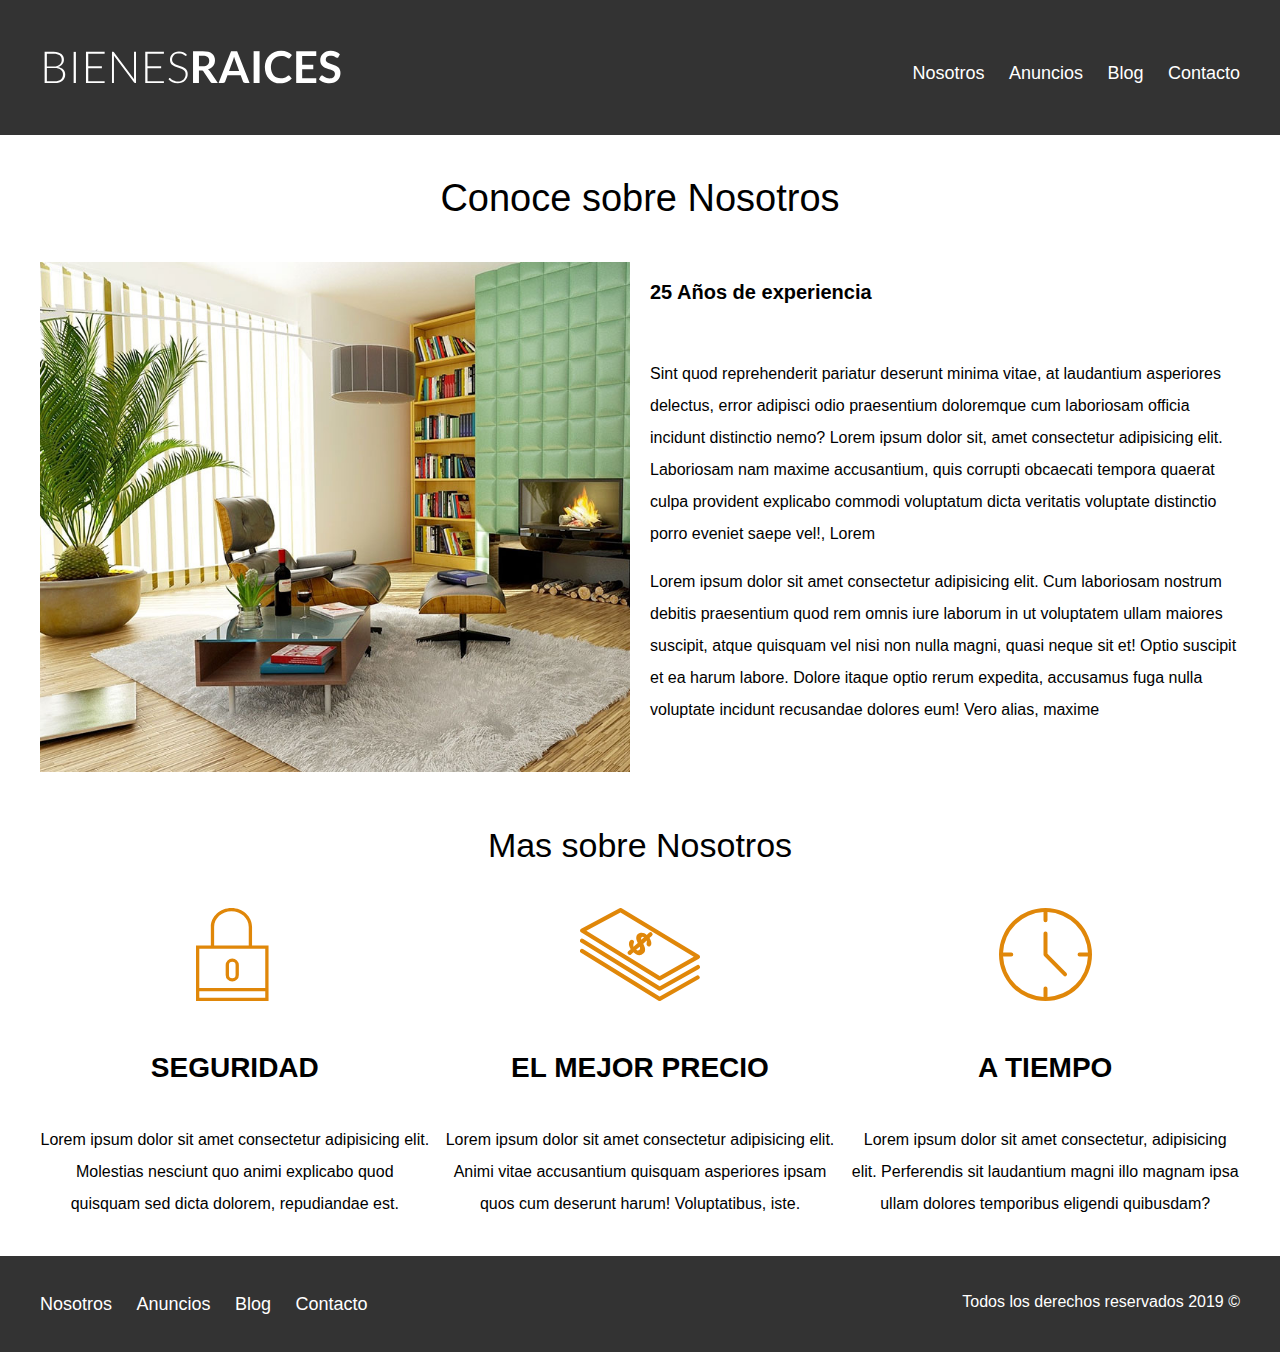
<file: nosotros.html>
<!DOCTYPE html>
<html lang="es">

<head>
    <meta charset="UTF-8" />
    <meta http-equiv="X-UA-Compatible" content="IE=edge" />
    <meta name="viewport" content="width=device-width, initial-scale=1.0" />
    <title>Bienes Raices</title>
    <link rel="stylesheet" href="./css/normalize.css">
    <link rel="stylesheet" href="./css/style.css">
</head>

<body>
    <header class="site-header">
        <div class="contenedor contenido-header">
            <div class="barra">
                <a href="/">
                    <img src="img/logo.svg" alt="Logotipo de Bienes Raices">
                </a>
                <nav class="navegacion">
                    <a target="_blank" href="nosotros.html">Nosotros</a>
                    <a href="anuncios.html">Anuncios</a>
                    <a href="blog.html">Blog</a>
                    <a href="contacto.html">Contacto</a>
                </nav>
            </div>
        </div> <!--contenedor-->
    </header>

    <main class="contenedor">
        <h1 class="fw-300 centrar-texto">Conoce sobre Nosotros</h1>

        <div class="contenido-nosotros">
            <div class="imagen">
                <img src="img/nosotros.jpg" alt="Imagen sobre nosotros">
            </div>
            <div class="texto-nosotros">
                <blockquote>25 Años de experiencia</blockquote>
                <p>
                    Sint quod reprehenderit pariatur deserunt
                    minima vitae, at laudantium asperiores delectus, error adipisci odio praesentium doloremque cum
                    laboriosam officia incidunt distinctio nemo? Lorem ipsum dolor sit, amet consectetur adipisicing
                    elit. Laboriosam nam maxime accusantium, quis corrupti obcaecati tempora quaerat culpa provident
                    explicabo commodi voluptatum dicta veritatis voluptate distinctio porro eveniet saepe vel!, Lorem
                <p>
                    Lorem ipsum dolor sit amet consectetur adipisicing elit. Cum laboriosam nostrum debitis praesentium
                    quod rem omnis iure laborum in ut voluptatem ullam maiores suscipit, atque quisquam vel nisi non
                    nulla magni, quasi neque sit et! Optio suscipit et ea harum labore. Dolore itaque optio rerum
                    expedita, accusamus fuga nulla voluptate incidunt recusandae dolores eum! Vero alias, maxime
                </p>
            </div>
        </div>

    </main>
    <section class="contenedor seccion">
        <h2 class="fw-300 centrar-texto ">Mas sobre Nosotros</h2>
        <div class="iconos-nosotros">
            <div class="icono">
                <img src="img/icono1.svg" alt="Icono seguridad">
                <h3>Seguridad</h3>
                <p>
                    Lorem ipsum dolor sit amet consectetur adipisicing elit. Molestias
                    nesciunt quo animi explicabo quod quisquam sed dicta dolorem, repudiandae
                    est.
                </p>
            </div>
            <div class="icono">
                <img src="img/icono2.svg" alt="Icono Precio">
                <h3>El Mejor Precio</h3>
                <p>
                    Lorem ipsum dolor sit amet consectetur adipisicing elit. Animi vitae
                    accusantium quisquam asperiores ipsam quos cum deserunt harum!
                    Voluptatibus, iste.
                </p>
            </div>
            <div class="icono">
                <img src="img/icono3.svg" alt="Icono a tiempo">
                <h3>A tiempo</h3>
                <p>
                    Lorem ipsum dolor sit amet consectetur, adipisicing elit. Perferendis sit
                    laudantium magni illo magnam ipsa ullam dolores temporibus eligendi
                    quibusdam?
                </p>
            </div>
        </div>
    </section>

    <footer class="site-footer seccion">
        <div class="contenedor contenedor-footer">
            <nav class="navegacion">
                <a target="_blank" href="nosotros.html">Nosotros</a>
                <a href="anuncios.html">Anuncios</a>
                <a href="blog.html">Blog</a>
                <a href="contacto.html">Contacto</a>
            </nav>
            <p class="copyright">Todos los derechos reservados 2019 &copy;</p>
        </div>
    </footer>
</body>

</html>
</file>
<file: css/style.css>
/* Globales */

html {
  font-size: 62.5%; /** reset para REMS**/
  box-sizing: border-box;
}
*,
*:before,
*:after {
  box-sizing: inherit;
}

body {
  font-family: Arial, Helvetica, sans-serif;
  font-size: 1.6rem;
  line-height: 2;
}

img {
  max-width: 100%;
}

.contenedor {
  width: 95%;
  max-width: 120rem; /*1200px */
  margin: 0 auto;
}
h1 {
  font-size: 3.8rem;
}
h2 {
  font-size: 3.4rem;
}
h3 {
  font-size: 2.8rem;
}
h4 {
  font-size: 2.6rem;
}

/* Utilidades */
.seccion {
  margin-top: 2rem;
  margin-bottom: 2rem;
}

.fw-300 {
  font-weight: 300;
}

.centrar-texto {
  text-align: center;
}

.d-block {
  display: block !important;
}

.contenido-centrado {
  max-width: 800px;
}



/* Botones */
.boton {
  color: white;
  font-weight: 700;
  text-decoration: none;
  font-size: 1.8rem;
  padding: 1rem 3rem;
  margin-top: 3rem;
  display: inline-block;
  text-align: center;
  border: none;
  display: block;
  flex: 0 0 100%;
}
@media (min-width: 768px) {
  .boton {
    display: inline-block;
    flex: 0 0 auto;
  }
  
}
.boton:hover {
  cursor: pointer;
}

.boton-amarillo {
  background-color: #e08709;
}
.boton-verde {
  background-color: #71b100;
}

/* Header */
.site-header {
  background-color: #333;
  padding: 1rem 0 3rem 0;
}

.site-header.inicio {
  background-image: url(../img/header.jpg);
  background-position: center center;
  background-size: cover;
  height: 100vh;
  min-height: 60rem;
}
.contenido-header {
  height: 100%;
  display: flex;
  flex-direction: column;
  justify-content: space-between;
  text-align: center;
}
@media (min-width: 768px) {
  .contenido-header {
    text-align: left;
  }
  
}
.contenido-header h1 {
  color: #ffffff;
  padding-bottom: 2rem;
  max-width: 60rem;
  line-height: 2;
}
.barra {
  padding-top: 3rem;
}

@media (min-width: 768px) {
  .barra {
    display: flex;
    justify-content: space-between;
    align-items: center;
  }
}

/* Navegacion */
.navegacion a {
  color: #ffffff;
  text-decoration: none;
  font-size: 2.2rem;
  display: block;
}
@media (min-width: 768px) {
  .navegacion a {
    display: inline-block;
    font-size: 1.8rem;
    margin-right: 2rem;
  }  
  .navegacion a:last-of-type {
    margin: 0;
  }
  
}
.navegacion a:hover {
  color: #71b100;
}

/* Mobile Menu */
.mobile-menu img{
  width: 5rem;
}
@media (min-width: 768px) {
  .mobile-menu {
    display: none;
  }
}

.navegacion:target {
  display: block;
}

.navegacion {
  display: none;
}
@media (min-width: 768px) {
  .navegacion {
    display: block;
  }
}

.encabezado-nosotros {
  font-weight: 300;
  text-align: center;
}

/* Iconos nosotros */
@media (min-width: 768px) {
  .iconos-nosotros {
    display: flex;
    justify-content: space-between;
  }
}
.icono {

  text-align: center;
}
@media (min-width:768px ) {
    .icono{
        flex-basis: calc(33.3% - 1rem);
    }
}

.icono h3 {
  text-transform: uppercase;
}

/* Anuncios */

@media (min-width: 768px) {
  .contenedor-anuncios {
    display: flex;
    justify-content: space-between;
    flex-wrap: wrap;
  }
  
}


.anuncio {
  border: 1px solid #b5b5b5;
  background-color: #f5f5f5;
  margin-bottom: 2rem;
}
@media (min-width: 768px) {
  .anuncio {
     flex: 0 0 calc(33.3% - 1rem);
  }
}

.contenido-anuncio {
  padding: 2rem;
}

.contenido-anuncio h3,
.contenido-anuncio p {
  margin: 0;
}

.precio {
  color: #71b100;
  font-weight: 700;
}
.iconos-caracteristicas {
  list-style: none;
  padding: 0;
  display: flex;
  justify-content: space-evenly;
  flex: 1;
  max-width: 500px;
}
.iconos-caracteristicas li {
  /* flex: 1; */
  display: flex;
}
.iconos-caracteristicas li img {
  margin-right: 2rem;
}



.ver-todas {
  display: flex;
  justify-content: flex-end;
}

/* Contacto Home */
.imagen-contacto {
  background-image: url(../img/encuentra.jpg);
  background-position: center center;
  block-size: cover;
  height: 40rem;
  display: flex;
  align-items: center;
}

.contenido-contacto {
  flex: 0 0 95%;
  color: #ffffff;
}
.contenido-contacto p {
  font-size: 1.8rem;
}

/* Seccion inferior */
@media (min-width: 768px) {
    .seccion-inferior {
      display: flex;
      justify-content: space-between;
    }

    .seccion-inferior .blog {
      flex-basis: 60%;
    }

    .seccion-inferior .testimoniales {
      flex-basis: calc(40% - 2rem);
    }
}

.entrada-blog {
  margin-bottom: 2rem;
}
@media (min-width: 768px) {
  .entrada-blog {
    display: flex;
    justify-content: space-between;
  }
}
.entrada-blog:last-of-type {
    margin-bottom: 0;
  }
@media (min-width: 768px) {
  .entrada-blog .imagen {
    flex-basis: 40%;
  }

  .entrada-blog .texto-entrada {
    flex-basis: calc(60% - 3rem);
  }
}


.texto-entrada a {
  color: #000000;
  text-decoration: none;
}
.texto-entrada h4 {
  margin: 0;
  line-height: 1.4;
}

.texto-entrada h4::after {
  content: "";
  display: block;
  width: 15rem;
  height: 0.5rem;
  background-color: #71b100;
  margin-top: 1rem;
}

.texto-entrada span {
  color: #e08709;
}

/* Testimoniales */
.testimonial {
  background-color: #71b100;
  font-size: 2.4rem;
  padding: 2rem;
  color: #ffffff;
  border-radius: 2rem;
}
.testimonial p {
  text-align: right;
}

.testimonial blockquote::before {
  content: "";
  background-image: url(../img/comilla.svg);
  width: 4rem;
  height: 4rem;
  position: absolute;
  left: -2rem;
}
.testimonial blockquote {
  position: relative;
  padding-left: 5rem;
  font-weight: 300;
}
/* Footer */
.site-footer {
  background-color: #333333;
  margin: 0;
}

.contenedor-footer {
  padding: 3rem 0;
  text-align: center;
}
@media (min-width: 768px) {
  .contenedor-footer {
    display: flex;
    justify-content: space-between;
  }
}
.site-footer nav {
  display: none;
}
@media (min-width: 768px) {
  .site-footer nav {
    display: block;
  }
  
}
.copyright {
  margin: 0;
  color: #ffffff;
}

/* Internas */
/* Nosotros */

@media (min-width: 768px) {
  .contenido-nosotros{
    display: grid;
    grid-template-columns: repeat(2, 1fr);
    grid-column-gap: 2rem;
  }
}


.texto-nosotros blockquote {
  font-weight: 900;
  font-size: 2rem;
  margin: 0;
  padding: 1rem 0 3rem 0;
}

/* Anuncios */
.resumen-propiedad {
  display: flex;
  justify-content: space-between;
  align-items: center;

}


/* Contacto */
.contacto p {
  font-size: 1.5rem;
  color: #4f4f4f;
  margin: 2rem 0 0 0;
}

legend{
  font-size: 2.4rem;
  color: #4d4b4b;
}

label {
  display: block;
  font-weight: 700;
  text-transform: uppercase;
}

input:not([type="submit"]), textarea,select{
  padding: 1rem;
  display: block;
  width: 100%;
  background-color: #e1e1e1;
  margin-bottom: 2rem;
  border: none;
  border-radius: 1rem;
}
input[type="radio"]{
  width: auto;
  margin: 0;
}
select{
  -webkit-appearance:none;
  appearance: none;
}
textarea{
  height: 20rem;
}

.forma-contacto {
  max-width: 30rem;
  display: flex;
  justify-content: space-between;
  align-items: center;
}
</file>
